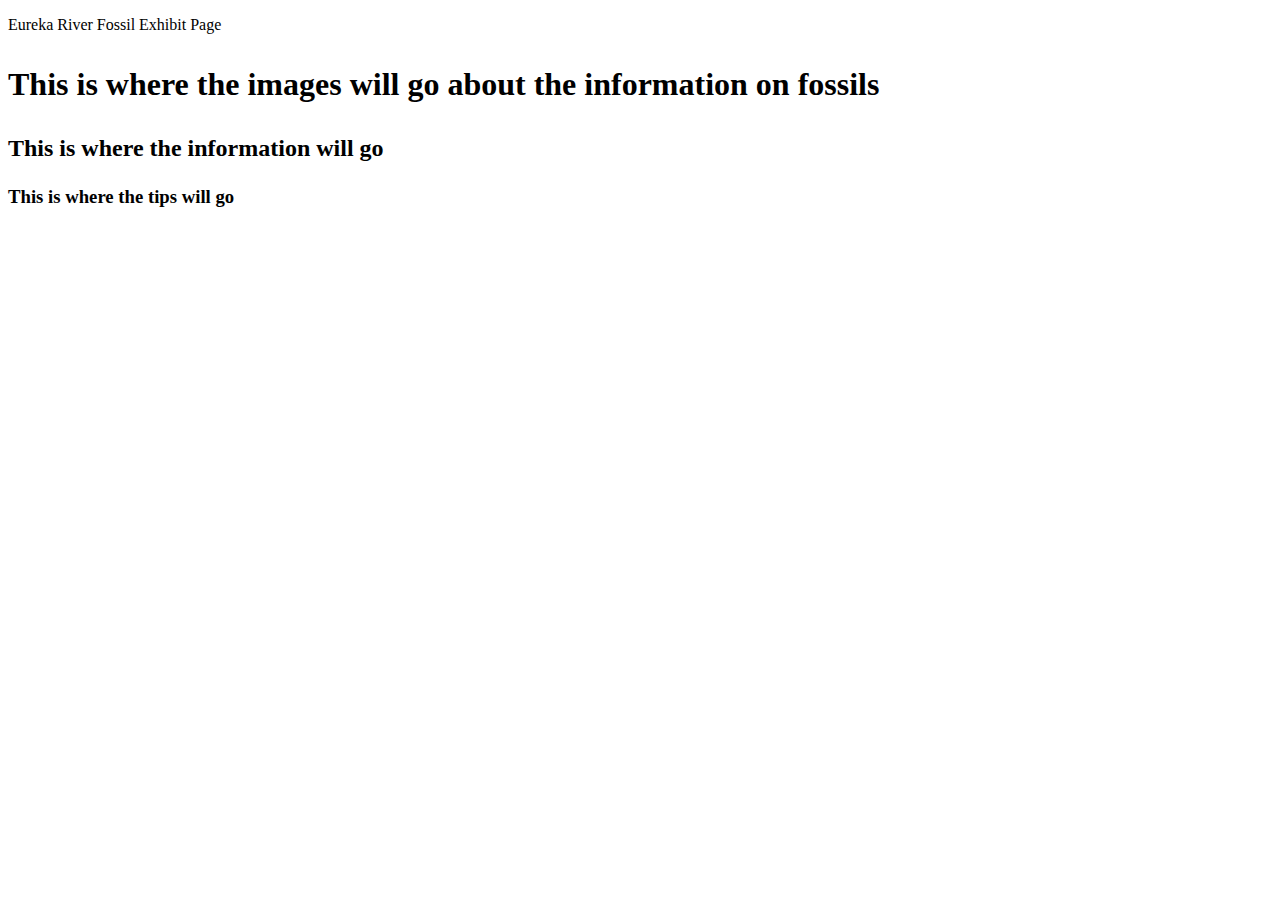
<file: EurekaExhibit/HTMLFiles/index.html>
<!DOCTYPE html>
<html>
<head>
    <title>
        Eureka Fossil Exhibit 
    </title>
   
</head>
<header>
    <!-- This is where the links can go-->
    <p> Eureka River Fossil Exhibit Page </p>
</header>

    <body>
        <section class="leftsidecol">
            <div>
                <h1>
                    <script src="java.js"> </script>
                    <p> This is where the images will go about the information on fossils</p>
                </h1>
            </div>
        </section>

        <section class="middle">
            <div>
                <h2>
                    <p> This is where the information will go</p>
                </h2>
            </div>
        </section>

        <section class="rightsidecol">
            <div>
                <h3>
                    <p> This is where the tips will go </p>
                </h3>
            </div>
        </section>
    </body>
</html>
</file>
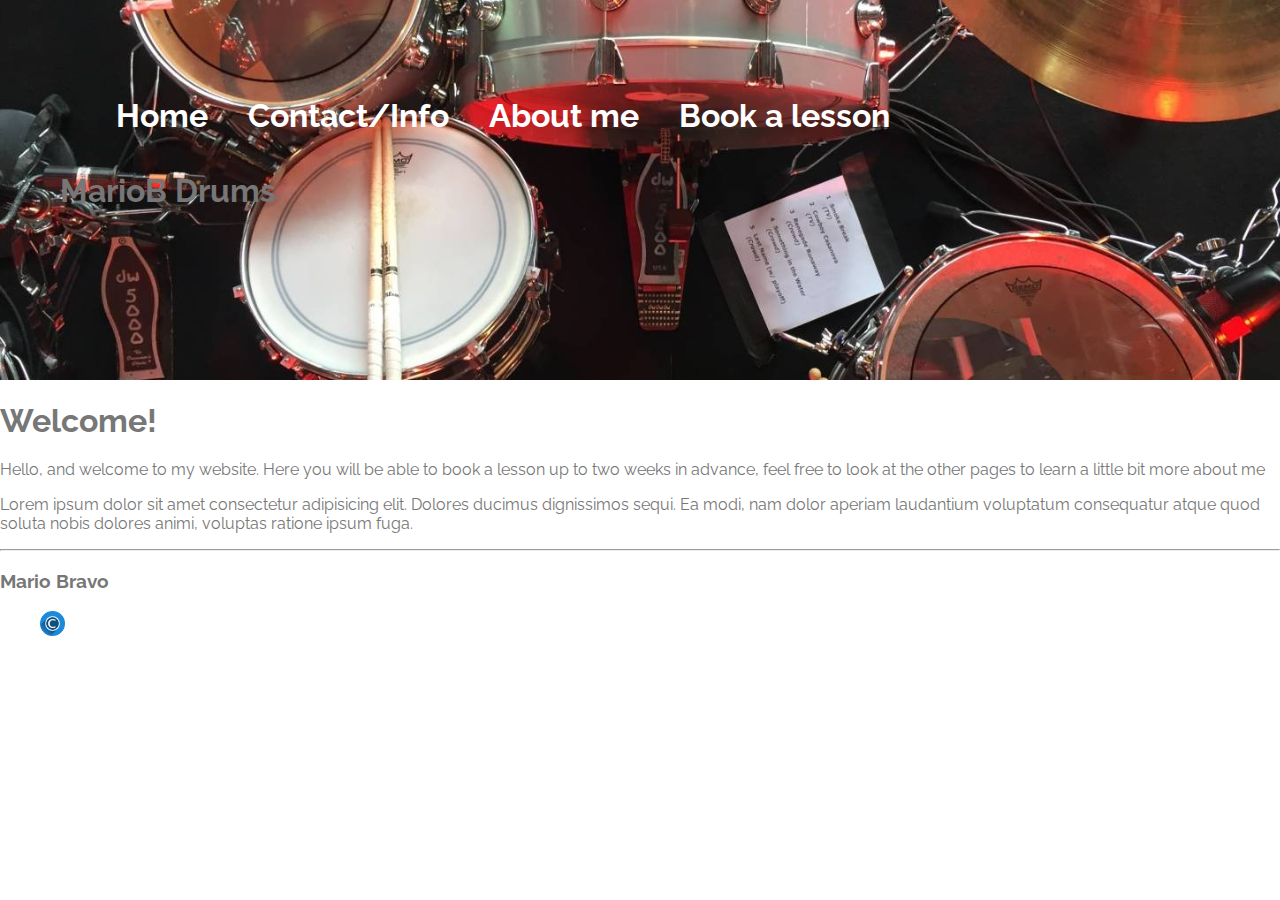
<file: HTML/myDrumWebsite/Index.html>
<!DOCTYPE html>
<html lang="en">

<head>
    <title> Mario's Drums</title>
    <link rel="stylesheet" href="styles.css"/>
</head>

<body>
    <header class="header">
        <nav class="nav main-nav">
            <ul>
                <h1>
                    <li><a href="Index.html"> Home </a></li>
                    <li><a href=Contact.html> Contact/Info </a></li>
                    <li><a href=aboutme.html> About me </a></li>
                    <li><a href="lesson.html"> Book a lesson </a></li>
                </h1>
            </ul>
        </nav>
        <h1> MarioB Drums </h1>
    </header>
    <div>
        <!-- Find a good picture for the background of the page -->
        <section>
            <h1> Welcome! </h1>
            <p> Hello, and welcome to my website. Here you will be able to book a lesson up to two weeks in advance,
                feel free to look at the other pages to learn a little bit more about me
            </p>
        </section>

        <section>
            <div>
                <p>
                  Lorem ipsum dolor sit amet consectetur adipisicing elit. Dolores ducimus dignissimos sequi. Ea modi, nam dolor aperiam laudantium voluptatum consequatur atque quod soluta nobis dolores animi, voluptas ratione ipsum fuga.
                </p>
            </div>
        </section>

    </div>

    <hr>
    <footer>
        <h3>Mario Bravo</h3>
        <ul>
            <img src="images/CPR.png" alt="images/CPR.png" height="25">
        </ul>
    </footer>
</body>

</html>
</file>
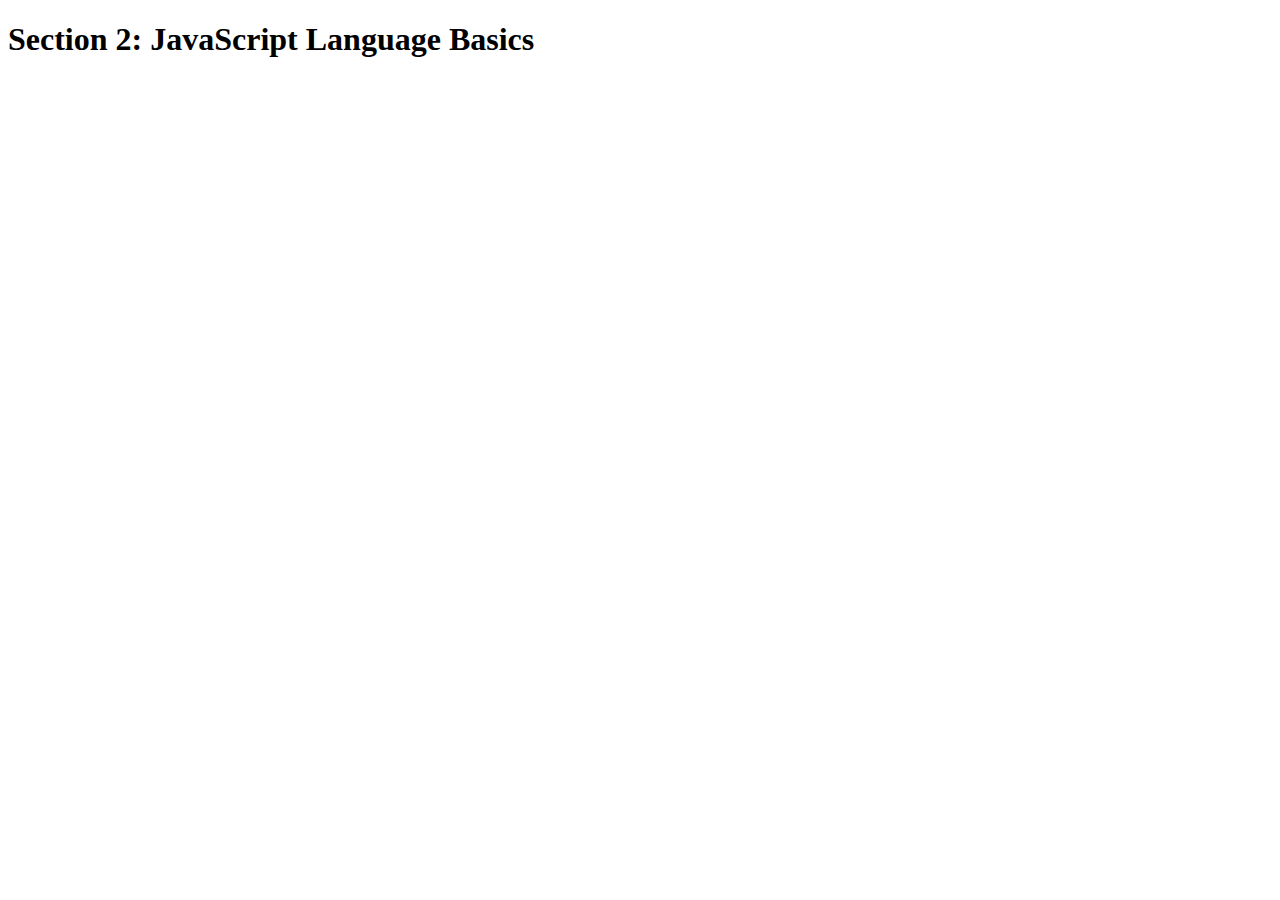
<file: JavaScript/complete-javascript-course-master/2-JS-basics/final/index.html>
<!DOCTYPE html>
<html lang="en">
    <head>
        <meta charset="UTF-8">
        <title>Section 2: JavaScript Language Basics</title>
    </head>

    <body>
        <h1>Section 2: JavaScript Language Basics</h1>
    </body>
    <script src="script.js"></script>
</html>
</file>
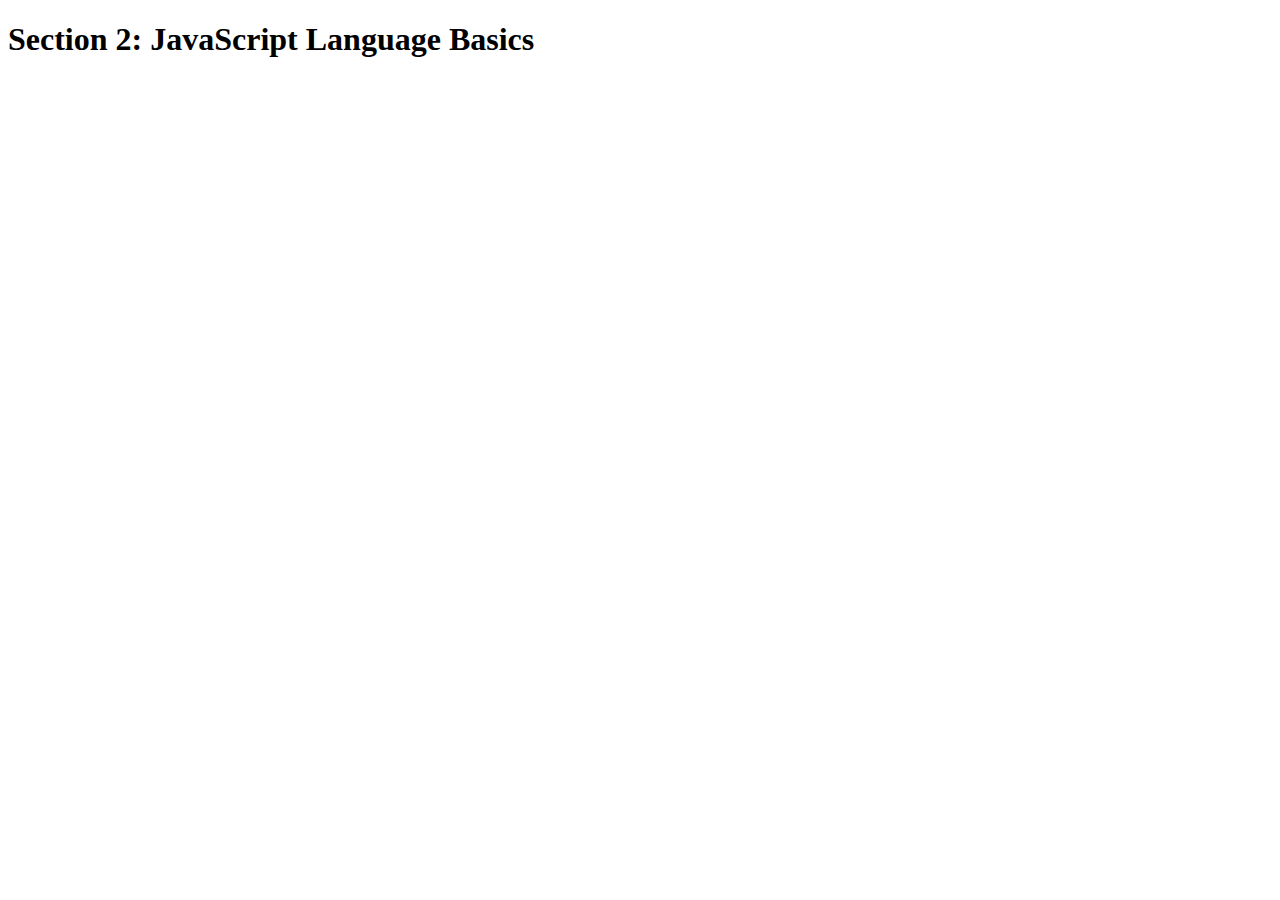
<file: JavaScript/complete-javascript-course-master/2-JS-basics/starter/index.html>
<!DOCTYPE html>
<html lang="en">
    <head>
        <meta charset="UTF-8">
        <title>Section 2: JavaScript Language Basics</title>
    </head>

    <body>
        <h1>Section 2: JavaScript Language Basics</h1>
    </body>

    <script src="script.js"></script>
</html>
</file>
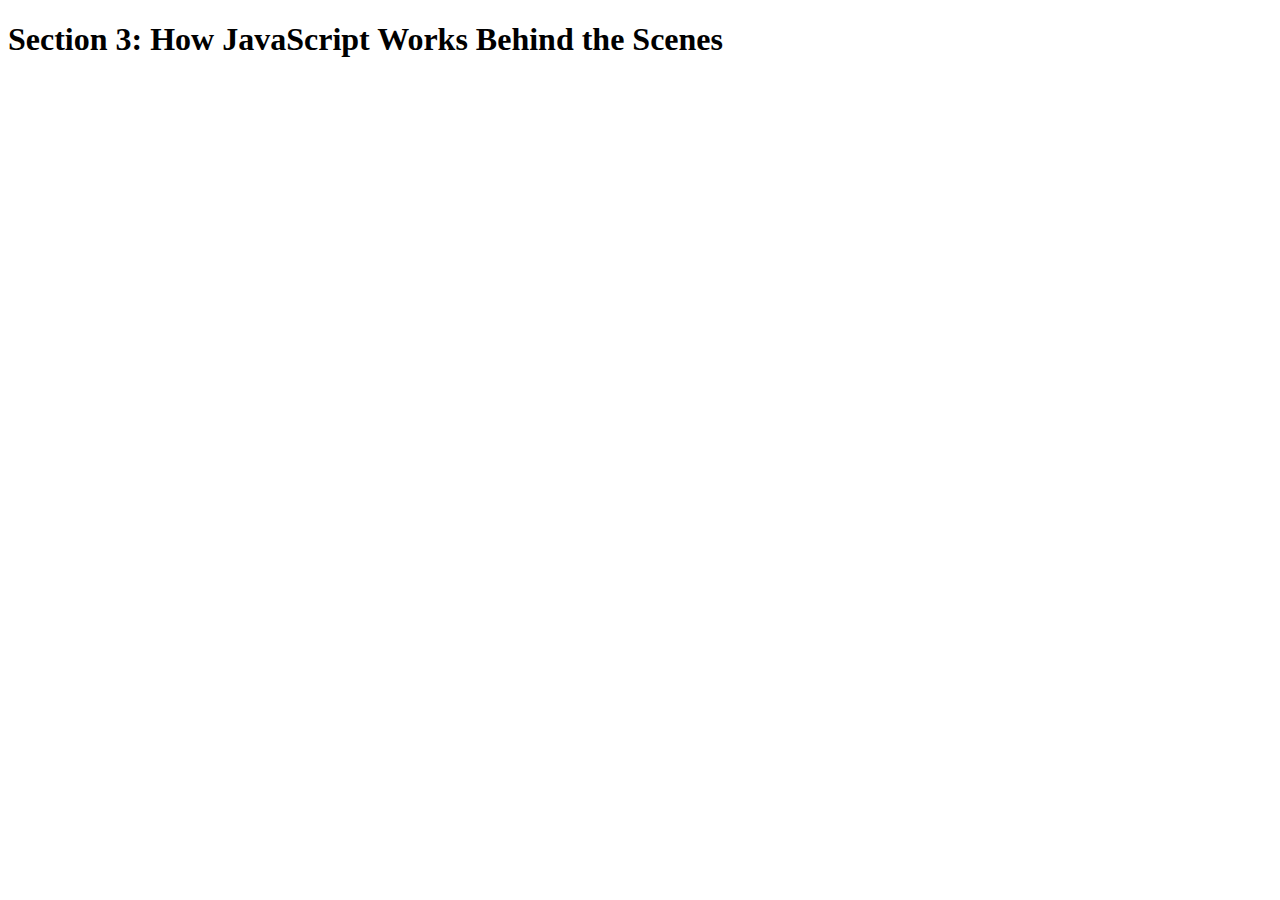
<file: JavaScript/complete-javascript-course-master/3-how-JS-works/final/index.html>
<!DOCTYPE html>
<html lang="en">
    <head>
        <meta charset="UTF-8">
        <title>Section 3: How JavaScript Works Behind the Scenes</title>
    </head>

    <body>
        <h1>Section 3: How JavaScript Works Behind the Scenes</h1>
        <script src="script.js"></script>
    </body>
</html>
</file>
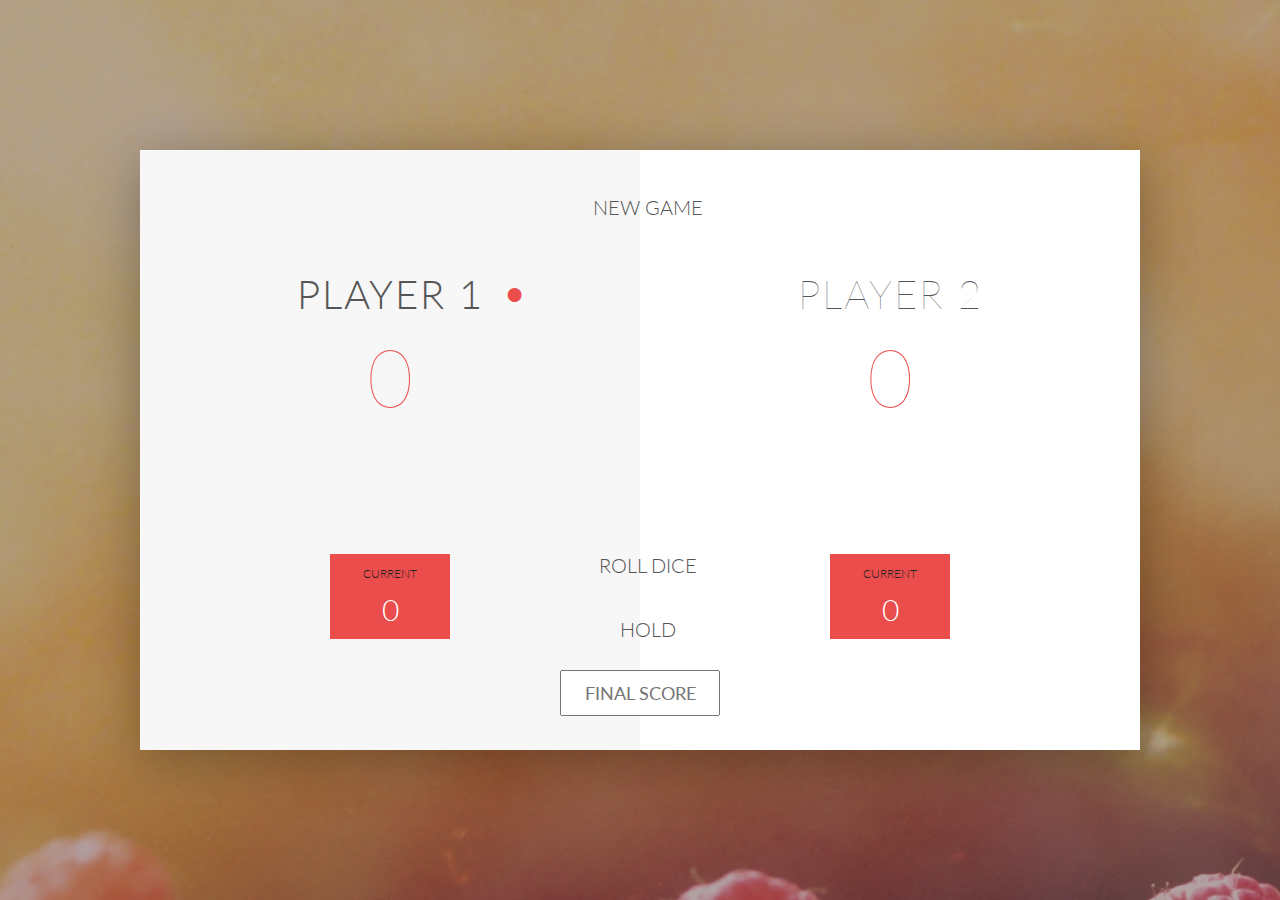
<file: JavaScript/complete-javascript-course-master/4-DOM-pig-game/final/index.html>
<!DOCTYPE html>
<html lang="en">
    <head>
        <meta charset="UTF-8">
        <link href="https://fonts.googleapis.com/css?family=Lato:100,300,600" rel="stylesheet" type="text/css">
        <link href="http://code.ionicframework.com/ionicons/2.0.1/css/ionicons.min.css" rel="stylesheet" type="text/css">
        <link type="text/css" rel="stylesheet" href="style.css">
        
        <title>Pig Game</title>
    </head>

    <body>
        <div class="wrapper clearfix">
            <div class="player-0-panel active">
                <div class="player-name" id="name-0">Player 1</div>
                <div class="player-score" id="score-0">43</div>
                <div class="player-current-box">
                    <div class="player-current-label">Current</div>
                    <div class="player-current-score" id="current-0">11</div>
                </div>
            </div>
            
            <div class="player-1-panel">
                <div class="player-name" id="name-1">Player 2</div>
                <div class="player-score" id="score-1">72</div>
                <div class="player-current-box">
                    <div class="player-current-label">Current</div>
                    <div class="player-current-score" id="current-1">0</div>
                </div>
            </div>
            
            <button class="btn-new"><i class="ion-ios-plus-outline"></i>New game</button>
            <button class="btn-roll"><i class="ion-ios-loop"></i>Roll dice</button>
            <button class="btn-hold"><i class="ion-ios-download-outline"></i>Hold</button>
            
            <input type="text" placeholder="Final score" class="final-score">
            
            <img src="dice-5.png" alt="Dice" class="dice" id="dice-1">
            <img src="dice-5.png" alt="Dice" class="dice" id="dice-2">
        </div>
        
        <!--<script src="app.js"></script>-->
        <script src="challenges.js"></script>
    </body>
</html>
</file>
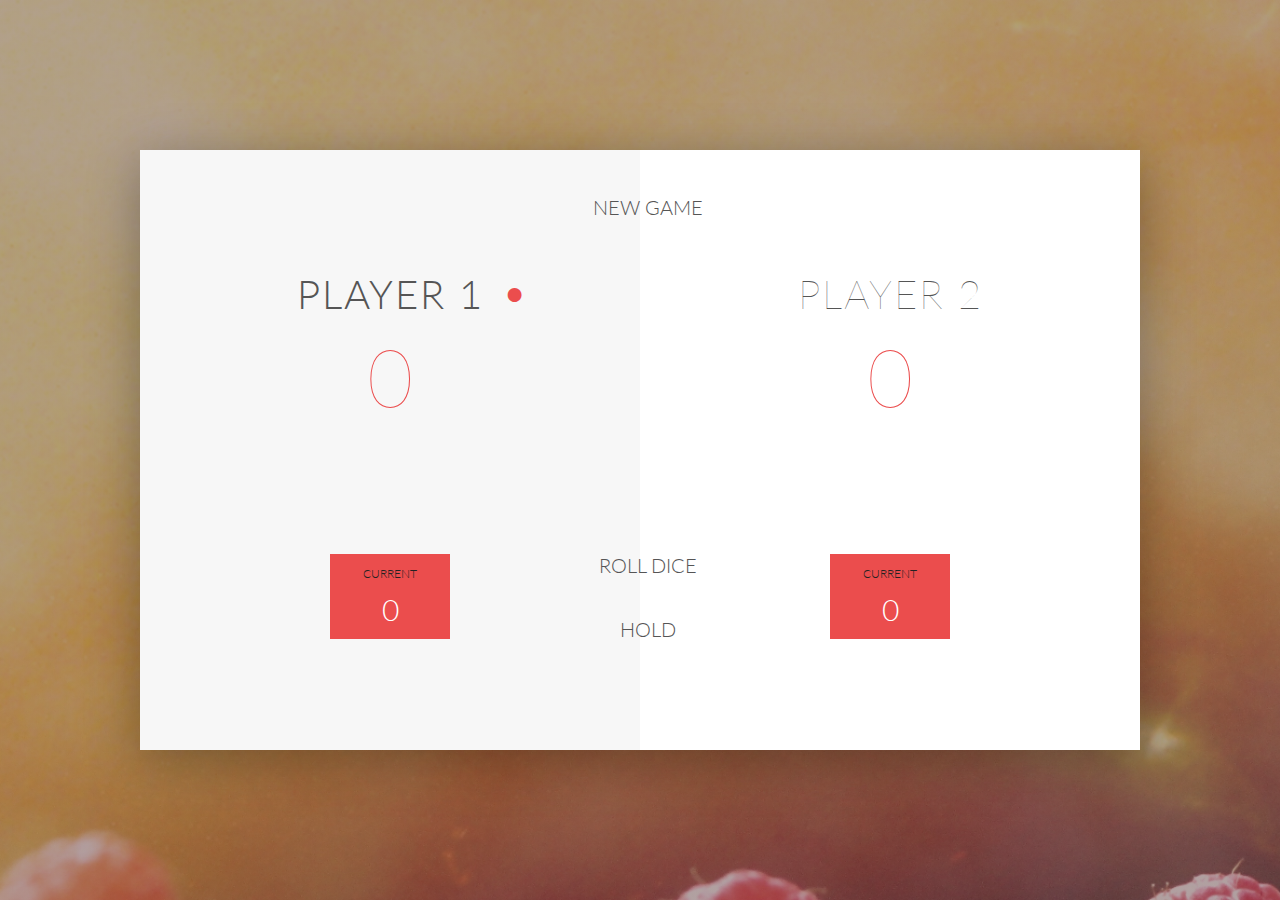
<file: JavaScript/complete-javascript-course-master/4-DOM-pig-game/starter/index.html>
<!DOCTYPE html>
<html lang="en">
    <head>
        <meta charset="UTF-8">
        <link href="https://fonts.googleapis.com/css?family=Lato:100,300,600" rel="stylesheet" type="text/css">
        <link href="http://code.ionicframework.com/ionicons/2.0.1/css/ionicons.min.css" rel="stylesheet" type="text/css">
        <link type="text/css" rel="stylesheet" href="style.css">
        
        <title>Pig Game</title>
    </head>

    <body>
        <div class="wrapper clearfix">
            <div class="player-0-panel active">
                <div class="player-name" id="name-0">Player 1</div>
                <div class="player-score" id="score-0">43</div>
                <div class="player-current-box">
                    <div class="player-current-label">Current</div>
                    <div class="player-current-score" id="current-0">11</div>
                </div>
            </div>
            
            <div class="player-1-panel">
                <div class="player-name" id="name-1">Player 2</div>
                <div class="player-score" id="score-1">72</div>
                <div class="player-current-box">
                    <div class="player-current-label">Current</div>
                    <div class="player-current-score" id="current-1">0</div>
                </div>
            </div>
            
            <button class="btn-new"><i class="ion-ios-plus-outline"></i>New game</button>
            <button class="btn-roll"><i class="ion-ios-loop"></i>Roll dice</button>
            <button class="btn-hold"><i class="ion-ios-download-outline"></i>Hold</button>
            
            <img src="dice-5.png" alt="Dice" class="dice">
        </div>
        
        <script src="app.js"></script>
    </body>
</html>
</file>
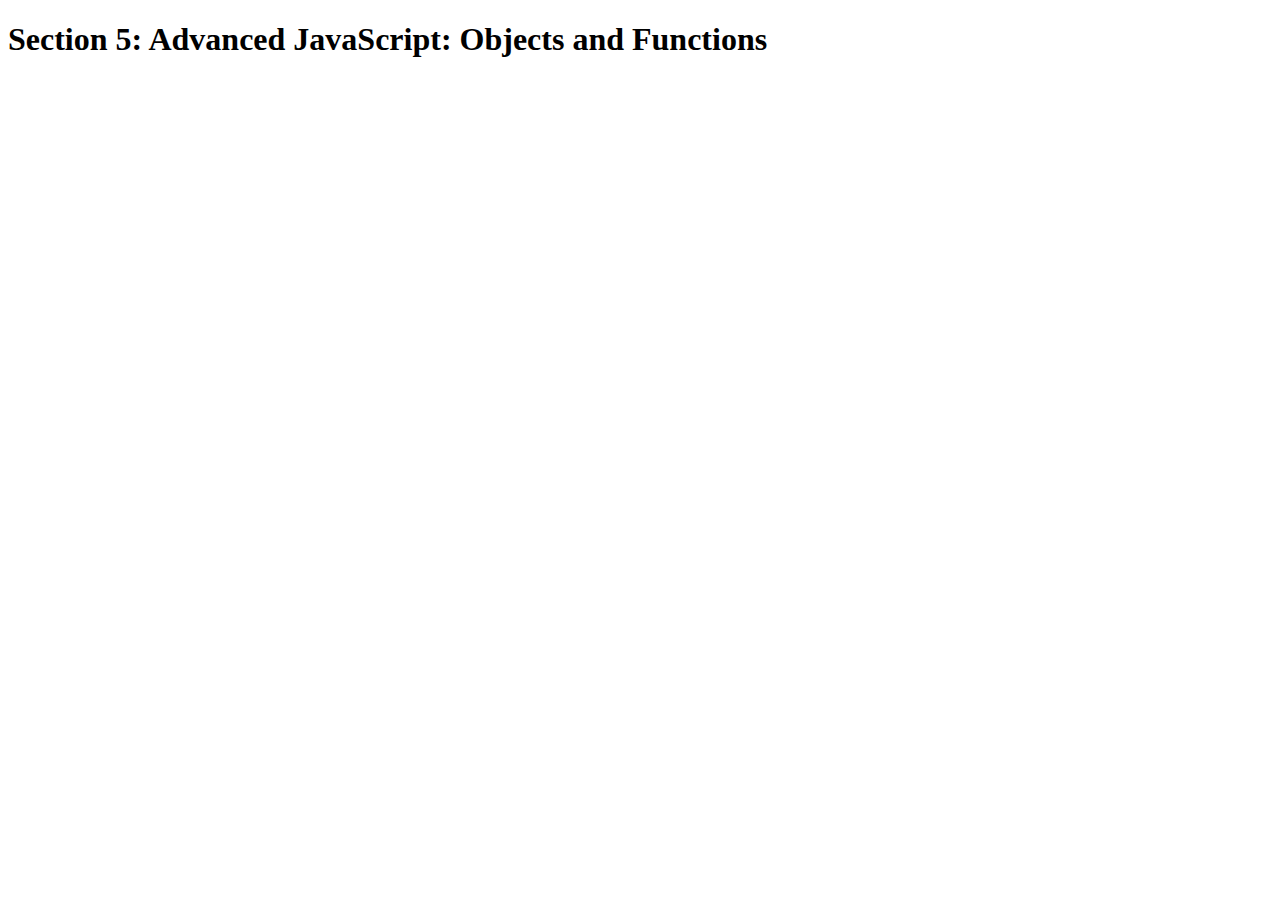
<file: JavaScript/complete-javascript-course-master/5-advanced-JS/final/index.html>
<!DOCTYPE html>
<html lang="en">
    <head>
        <meta charset="UTF-8">
        <title>Section 5: Advanced JavaScript: Objects and Functions</title>
    </head>

    <body>
        <h1>Section 5: Advanced JavaScript: Objects and Functions</h1>
        <script src="script.js"></script>
    </body>
</html>
</file>
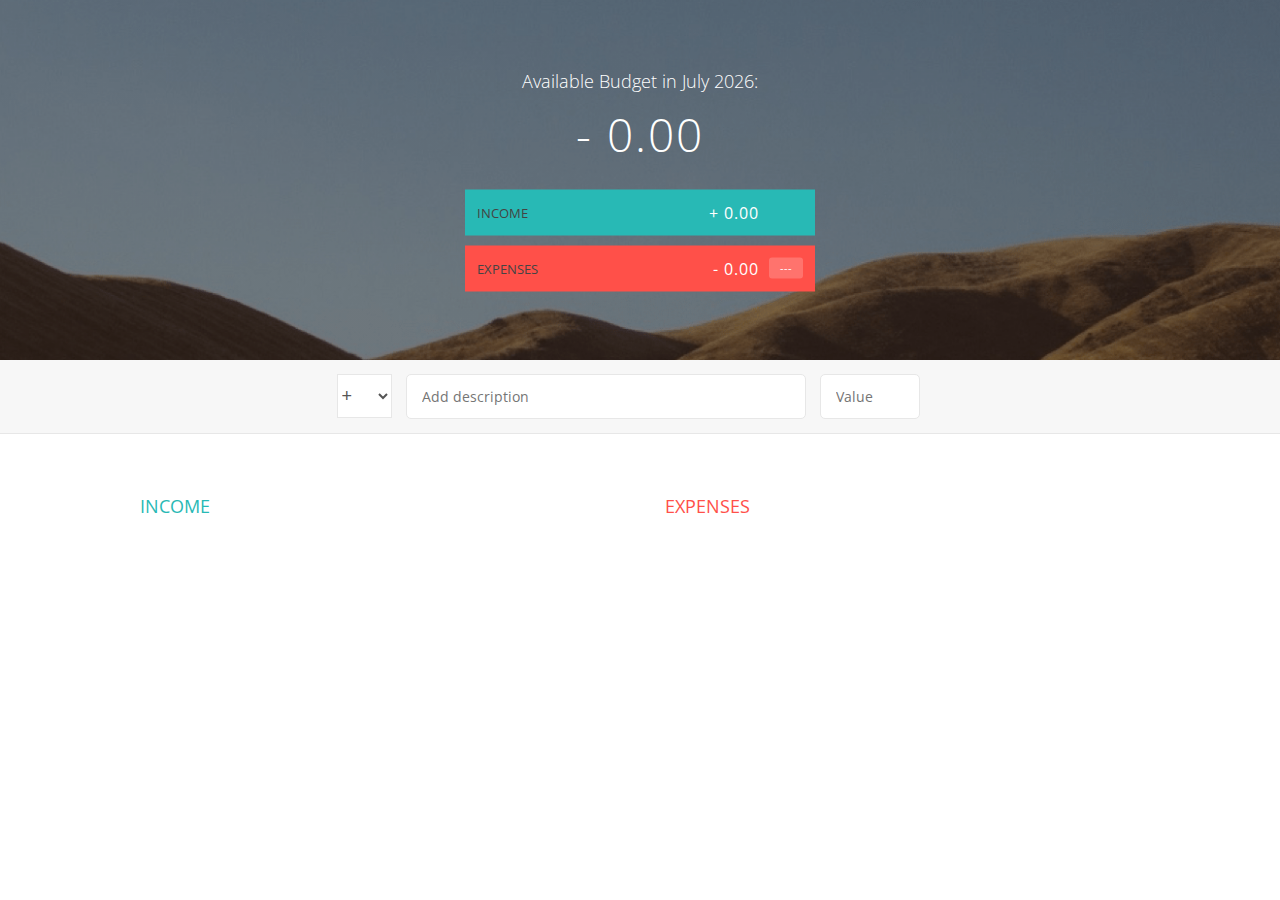
<file: JavaScript/complete-javascript-course-master/6-budgety/final/index.html>
<!DOCTYPE html>
<html lang="en">
    <head>
        <meta charset="UTF-8">
        <link href="https://fonts.googleapis.com/css?family=Open+Sans:100,300,400,600" rel="stylesheet" type="text/css">
        <link href="http://code.ionicframework.com/ionicons/2.0.1/css/ionicons.min.css" rel="stylesheet" type="text/css">
        <link type="text/css" rel="stylesheet" href="style.css">
        <title>Budgety</title>
    </head>
    <body>
        
        <div class="top">
            <div class="budget">
                <div class="budget__title">
                    Available Budget in <span class="budget__title--month">%Month%</span>:
                </div>
                
                <div class="budget__value">+ 2,345.64</div>
                
                <div class="budget__income clearfix">
                    <div class="budget__income--text">Income</div>
                    <div class="right">
                        <div class="budget__income--value">+ 4,300.00</div>
                        <div class="budget__income--percentage">&nbsp;</div>
                    </div>
                </div>
                
                <div class="budget__expenses clearfix">
                    <div class="budget__expenses--text">Expenses</div>
                    <div class="right clearfix">
                        <div class="budget__expenses--value">- 1,954.36</div>
                        <div class="budget__expenses--percentage">45%</div>
                    </div>
                </div>
            </div>
        </div>
        
        
        
        <div class="bottom">
            <div class="add">
                <div class="add__container">
                    <select class="add__type">
                        <option value="inc" selected>+</option>
                        <option value="exp">-</option>
                    </select>
                    <input type="text" class="add__description" placeholder="Add description">
                    <input type="number" class="add__value" placeholder="Value">
                    <button class="add__btn"><i class="ion-ios-checkmark-outline"></i></button>
                </div>
            </div>
            
            <div class="container clearfix">
                <div class="income">
                    <h2 class="icome__title">Income</h2>
                    
                    <div class="income__list">
                       
                        <!--
                        <div class="item clearfix" id="income-0">
                            <div class="item__description">Salary</div>
                            <div class="right clearfix">
                                <div class="item__value">+ 2,100.00</div>
                                <div class="item__delete">
                                    <button class="item__delete--btn">
                                        <i class="ion-ios-close-outline"></i>
                                    </button>
                                </div>
                            </div>
                        </div>
                        
                        <div class="item clearfix" id="income-1">
                            <div class="item__description">Sold car</div>
                            <div class="right clearfix">
                                <div class="item__value">+ 1,500.00</div>
                                <div class="item__delete">
                                    <button class="item__delete--btn"><i class="ion-ios-close-outline"></i></button>
                                </div>
                            </div>
                        </div>
                        -->
                        
                    </div>
                </div>
                
                
                
                <div class="expenses">
                    <h2 class="expenses__title">Expenses</h2>
                    
                    <div class="expenses__list">
                       
                        <!--
                        <div class="item clearfix" id="expense-0">
                            <div class="item__description">Apartment rent</div>
                            <div class="right clearfix">
                                <div class="item__value">- 900.00</div>
                                <div class="item__percentage">21%</div>
                                <div class="item__delete">
                                    <button class="item__delete--btn"><i class="ion-ios-close-outline"></i></button>
                                </div>
                            </div>
                        </div>

                        <div class="item clearfix" id="expense-1">
                            <div class="item__description">Grocery shopping</div>
                            <div class="right clearfix">
                                <div class="item__value">- 435.28</div>
                                <div class="item__percentage">10%</div>
                                <div class="item__delete">
                                    <button class="item__delete--btn"><i class="ion-ios-close-outline"></i></button>
                                </div>
                            </div>
                        </div>
                        -->
                        
                    </div>
                </div>
            </div>
            
            
        </div>
        
        <script src="app.js"></script>
    </body>
</html>
</file>
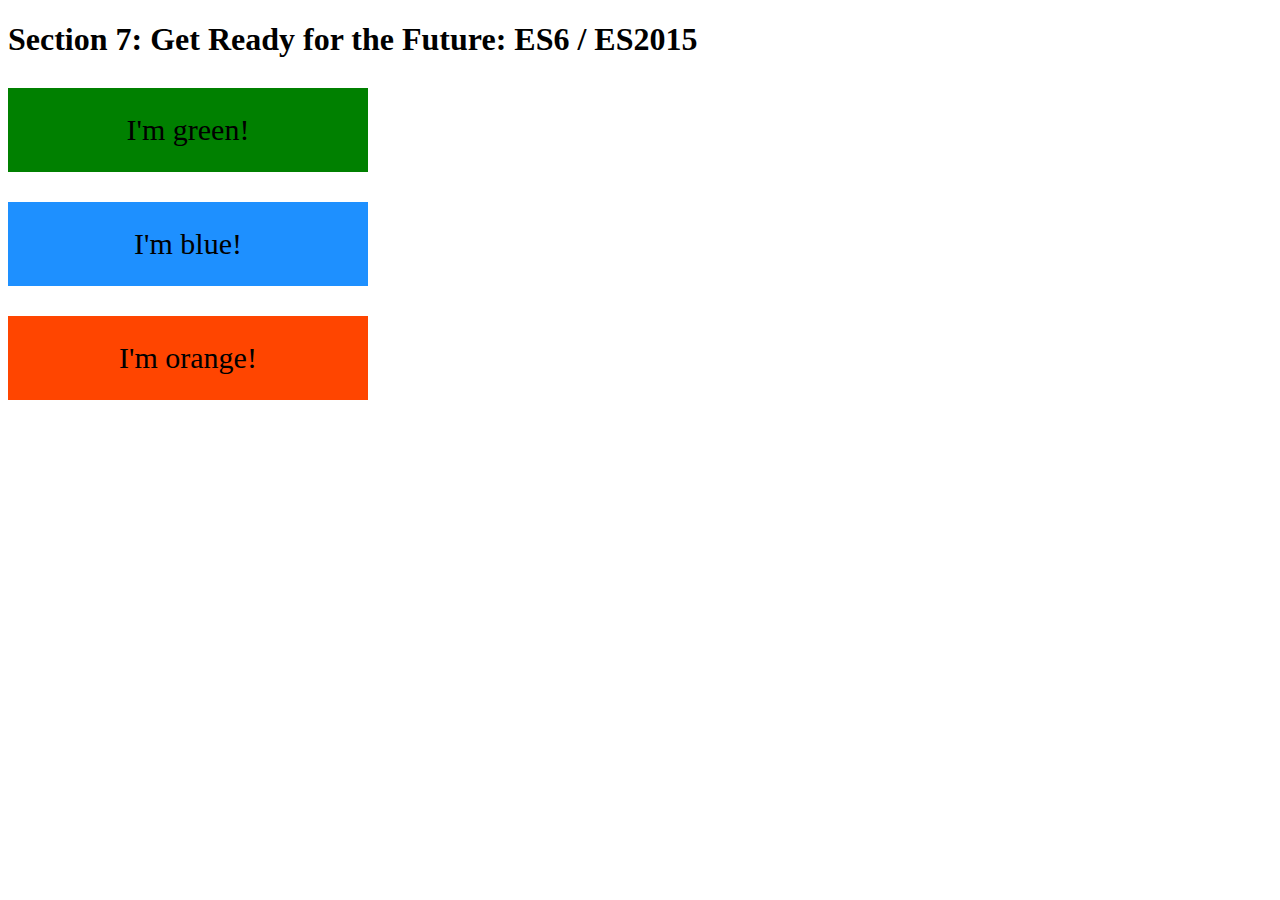
<file: JavaScript/complete-javascript-course-master/7-ES6/final/index.html>
<!DOCTYPE html>
<html lang="en">
    <head>
        <meta charset="UTF-8">
        <title>Section 7: Get Ready for the Future: ES6 / ES2015</title>
        
        <style>
            .box {
                width: 200px;
                padding: 25px 80px;
                text-align: center;
                font-size: 30px;
                margin-top: 30px;
            }
            
            .green { background-color: green; }
            .blue { background-color: dodgerblue; }
            .orange { background-color: orangered; }
            
        </style>
        
    </head>

    <body>
        <h1>Section 7: Get Ready for the Future: ES6 / ES2015</h1>
        
        <div class="box green">I'm green!</div>
        <div class="box blue">I'm blue!</div>
        <div class="box orange">I'm orange!</div>
        
        <script src="polyfill.min.js"></script>
        <script src="script-transpiled.js"></script>
    </body>
</html>
</file>
<file: HTML/myDrumWebsite/styles.css>
@import url('https://fonts.googleapis.com/css?family=Raleway:300,400');

*{
    box-sizing: border-box;
    font-family: Raleway;
    color: #777;
}

html, body{
    margin: 0;
    padding: 0;
}

.nav ul{
    margin: 0;
}

.nav li{
    display: inline;
}

.nav a{
    display: inline-block;
    padding: .5em;
    color: white;
    text-decoration: none;

}

.header{
    padding: 60px;
    background-image: url(images/drumHeader.jpg);
    background-blend-mode: soft-light;
    background-size: cover;
    padding-bottom: 150px;
}
</file>
<file: JavaScript/complete-javascript-course-master/4-DOM-pig-game/final/style.css>
/**********************************************
*** GENERAL
**********************************************/

.final-score {
    position: absolute;
    left: 50%;
    transform: translateX(-50%);
    top: 520px;
    color: #555;
    font-size: 18px;
    font-family: 'Lato';
    text-align: center;
    padding: 10px;
    width: 160px;
    text-transform: uppercase;
}

.final-score:focus { outline: none; }

#dice-1 { top: 120px; }
#dice-2 { top: 250px; }


* {
    margin: 0;
    padding: 0;
    box-sizing: border-box;
    
}

.clearfix::after {
    content: "";
    display: table;
    clear: both;
}

body {
    background-image: linear-gradient(rgba(62, 20, 20, 0.4), rgba(62, 20, 20, 0.4)), url(back.jpg);
    background-size: cover;
    background-position: center;
    font-family: Lato;
    font-weight: 300;
    position: relative;
    height: 100vh;
    color: #555;
}

.wrapper {
    width: 1000px;
    position: absolute;
    top: 50%;
    left: 50%;
    transform: translate(-50%, -50%);
    background-color: #fff;
    box-shadow: 0px 10px 50px rgba(0, 0, 0, 0.3);
    overflow: hidden;
}

.player-0-panel,
.player-1-panel {
    width: 50%;
    float: left;
    height: 600px;
    padding: 100px;
}



/**********************************************
*** PLAYERS
**********************************************/

.player-name {
    font-size: 40px;
    text-align: center;
    text-transform: uppercase;
    letter-spacing: 2px;
    font-weight: 100;
    margin-top: 20px;
    margin-bottom: 10px;
    position: relative;
}

.player-score {
    text-align: center;
    font-size: 80px;
    font-weight: 100;
    color: #EB4D4D;
    margin-bottom: 130px;
}

.active { background-color: #f7f7f7; }
.active .player-name { font-weight: 300; }

.active .player-name::after {
    content: "\2022";
    font-size: 47px;
    position: absolute;
    color: #EB4D4D;
    top: -7px;
    right: 10px;
    
}

.player-current-box {
    background-color: #EB4D4D;
    color: #fff;
    width: 40%;
    margin: 0 auto;
    padding: 12px;
    text-align: center;
}

.player-current-label {
    text-transform: uppercase;
    margin-bottom: 10px;
    font-size: 12px;
    color: #222;
}

.player-current-score {
    font-size: 30px;
}

button {
    position: absolute;
    width: 200px;
    left: 50%;
    transform: translateX(-50%);
    color: #555;
    background: none;
    border: none;
    font-family: Lato;
    font-size: 20px;
    text-transform: uppercase;
    cursor: pointer;
    font-weight: 300;
    transition: background-color 0.3s, color 0.3s;
}

button:hover { font-weight: 600; }
button:hover i { margin-right: 20px; }

button:focus {
    outline: none;
}

i {
    color: #EB4D4D;
    display: inline-block;
    margin-right: 15px;
    font-size: 32px;
    line-height: 1;
    vertical-align: text-top;
    margin-top: -4px;
    transition: margin 0.3s;
}

.btn-new { top: 45px;}
.btn-roll { top: 403px;}
.btn-hold { top: 467px;}

.dice {
    position: absolute;
    left: 50%;
    top: 178px;
    transform: translateX(-50%);
    height: 100px;
    box-shadow: 0px 10px 60px rgba(0, 0, 0, 0.10);
}

.winner { background-color: #f7f7f7; }
.winner .player-name { font-weight: 300; color: #EB4D4D; }
</file>
<file: JavaScript/complete-javascript-course-master/4-DOM-pig-game/starter/style.css>
/**********************************************
*** GENERAL
**********************************************/

* {
    margin: 0;
    padding: 0;
    box-sizing: border-box;
    
}

.clearfix::after {
    content: "";
    display: table;
    clear: both;
}

body {
    background-image: linear-gradient(rgba(62, 20, 20, 0.4), rgba(62, 20, 20, 0.4)), url(back.jpg);
    background-size: cover;
    background-position: center;
    font-family: Lato;
    font-weight: 300;
    position: relative;
    height: 100vh;
    color: #555;
}

.wrapper {
    width: 1000px;
    position: absolute;
    top: 50%;
    left: 50%;
    transform: translate(-50%, -50%);
    background-color: #fff;
    box-shadow: 0px 10px 50px rgba(0, 0, 0, 0.3);
    overflow: hidden;
}

.player-0-panel,
.player-1-panel {
    width: 50%;
    float: left;
    height: 600px;
    padding: 100px;
}



/**********************************************
*** PLAYERS
**********************************************/

.player-name {
    font-size: 40px;
    text-align: center;
    text-transform: uppercase;
    letter-spacing: 2px;
    font-weight: 100;
    margin-top: 20px;
    margin-bottom: 10px;
    position: relative;
}

.player-score {
    text-align: center;
    font-size: 80px;
    font-weight: 100;
    color: #EB4D4D;
    margin-bottom: 130px;
}

.active { background-color: #f7f7f7; }
.active .player-name { font-weight: 300; }

.active .player-name::after {
    content: "\2022";
    font-size: 47px;
    position: absolute;
    color: #EB4D4D;
    top: -7px;
    right: 10px;
    
}

.player-current-box {
    background-color: #EB4D4D;
    color: #fff;
    width: 40%;
    margin: 0 auto;
    padding: 12px;
    text-align: center;
}

.player-current-label {
    text-transform: uppercase;
    margin-bottom: 10px;
    font-size: 12px;
    color: #222;
}

.player-current-score {
    font-size: 30px;
}

button {
    position: absolute;
    width: 200px;
    left: 50%;
    transform: translateX(-50%);
    color: #555;
    background: none;
    border: none;
    font-family: Lato;
    font-size: 20px;
    text-transform: uppercase;
    cursor: pointer;
    font-weight: 300;
    transition: background-color 0.3s, color 0.3s;
}

button:hover { font-weight: 600; }
button:hover i { margin-right: 20px; }

button:focus {
    outline: none;
}

i {
    color: #EB4D4D;
    display: inline-block;
    margin-right: 15px;
    font-size: 32px;
    line-height: 1;
    vertical-align: text-top;
    margin-top: -4px;
    transition: margin 0.3s;
}

.btn-new { top: 45px;}
.btn-roll { top: 403px;}
.btn-hold { top: 467px;}

.dice {
    position: absolute;
    left: 50%;
    top: 178px;
    transform: translateX(-50%);
    height: 100px;
    box-shadow: 0px 10px 60px rgba(0, 0, 0, 0.10);
}

.winner { background-color: #f7f7f7; }
.winner .player-name { font-weight: 300; color: #EB4D4D; }
</file>
<file: JavaScript/complete-javascript-course-master/6-budgety/final/style.css>
/**********************************************
*** GENERAL
**********************************************/

* {
    margin: 0;
    padding: 0;
    box-sizing: border-box;
}

.clearfix::after {
    content: "";
    display: table;
    clear: both;
}

body {
    color: #555;
    font-family: Open Sans;
    font-size: 16px;
    position: relative;
    height: 100vh;
    font-weight: 400;
}

.right { float: right; }
.red { color: #FF5049 !important; }
.red-focus:focus { border: 1px solid #FF5049 !important; }

/**********************************************
*** TOP PART
**********************************************/

.top {
    height: 40vh;
    background-image: linear-gradient(rgba(0, 0, 0, 0.35), rgba(0, 0, 0, 0.35)), url(back.png);
    background-size: cover;
    background-position: center;
    position: relative;
}

.budget {
    position: absolute;
    width: 350px;
    top: 50%;
    left: 50%;
    transform: translate(-50%, -50%);
    color: #fff;
}

.budget__title {
    font-size: 18px;
    text-align: center;
    margin-bottom: 10px;
    font-weight: 300;
}

.budget__value {
    font-weight: 300;
    font-size: 46px;
    text-align: center;
    margin-bottom: 25px;
    letter-spacing: 2px;
}

.budget__income,
.budget__expenses {
    padding: 12px;
    text-transform: uppercase;
}

.budget__income {
    margin-bottom: 10px;
    background-color: #28B9B5;
}

.budget__expenses {
    background-color: #FF5049;
}

.budget__income--text,
.budget__expenses--text {
    float: left;
    font-size: 13px;
    color: #444;
    margin-top: 2px;
}

.budget__income--value,
.budget__expenses--value {
    letter-spacing: 1px;
    float: left;
}

.budget__income--percentage,
.budget__expenses--percentage {
    float: left;
    width: 34px;
    font-size: 11px;
    padding: 3px 0;
    margin-left: 10px;
}

.budget__expenses--percentage {
    background-color: rgba(255, 255, 255, 0.2);
    text-align: center;
    border-radius: 3px;
}


/**********************************************
*** BOTTOM PART
**********************************************/

/***** FORM *****/
.add {
    padding: 14px;
    border-bottom: 1px solid #e7e7e7;
    background-color: #f7f7f7;
}

.add__container {
    margin: 0 auto;
    text-align: center;
}

.add__type {
    width: 55px;
    border: 1px solid #e7e7e7;
    height: 44px;
    font-size: 18px;
    color: inherit;
    background-color: #fff;
    margin-right: 10px;
    font-weight: 300;
    transition: border 0.3s;
}

.add__description,
.add__value {
    border: 1px solid #e7e7e7;
    background-color: #fff;
    color: inherit;
    font-family: inherit;
    font-size: 14px;
    padding: 12px 15px;
    margin-right: 10px;
    border-radius: 5px;
    transition: border 0.3s;
}

.add__description { width: 400px;}
.add__value { width: 100px;}

.add__btn {
    font-size: 35px;
    background: none;
    border: none;
    color: #28B9B5;
    cursor: pointer;
    display: inline-block;
    vertical-align: middle;
    line-height: 1.1;
    margin-left: 10px;
}

.add__btn:active { transform: translateY(2px); }

.add__type:focus,
.add__description:focus,
.add__value:focus {
    outline: none;
    border: 1px solid #28B9B5;
}

.add__btn:focus { outline: none; }

/***** LISTS *****/
.container {
    width: 1000px;
    margin: 60px auto;
}

.income {
    float: left;
    width: 475px;
    margin-right: 50px;
}

.expenses {
    float: left;
    width: 475px;
}

h2 {
    text-transform: uppercase;
    font-size: 18px;
    font-weight: 400;
    margin-bottom: 15px;
}

.icome__title { color: #28B9B5; }
.expenses__title { color: #FF5049; }

.item {
    padding: 13px;
    border-bottom: 1px solid #e7e7e7;
}

.item:first-child { border-top: 1px solid #e7e7e7; }
.item:nth-child(even) { background-color: #f7f7f7; }

.item__description {
    float: left;
}

.item__value {
    float: left;
    transition: transform 0.3s;
}

.item__percentage {
    float: left;
    margin-left: 20px;
    transition: transform 0.3s;
    font-size: 11px;
    background-color: #FFDAD9;
    padding: 3px;
    border-radius: 3px;
    width: 32px;
    text-align: center;
}

.income .item__value,
.income .item__delete--btn {
    color: #28B9B5;
}

.expenses .item__value,
.expenses .item__percentage,
.expenses .item__delete--btn {
    color: #FF5049;
}


.item__delete {
    float: left;
}

.item__delete--btn {
    font-size: 22px;
    background: none;
    border: none;
    cursor: pointer;
    display: inline-block;
    vertical-align: middle;
    line-height: 1;
    display: none;
}

.item__delete--btn:focus { outline: none; }
.item__delete--btn:active { transform: translateY(2px); }

.item:hover .item__delete--btn { display: block; }
.item:hover .item__value { transform: translateX(-20px); }
.item:hover .item__percentage { transform: translateX(-20px); }


.unpaid {
    background-color: #FFDAD9 !important;
    cursor: pointer;
    color: #FF5049;

}

.unpaid .item__percentage { box-shadow: 0 2px 6px 0 rgba(0, 0, 0, 0.1); }
.unpaid:hover .item__description { font-weight: 900; }
</file>
